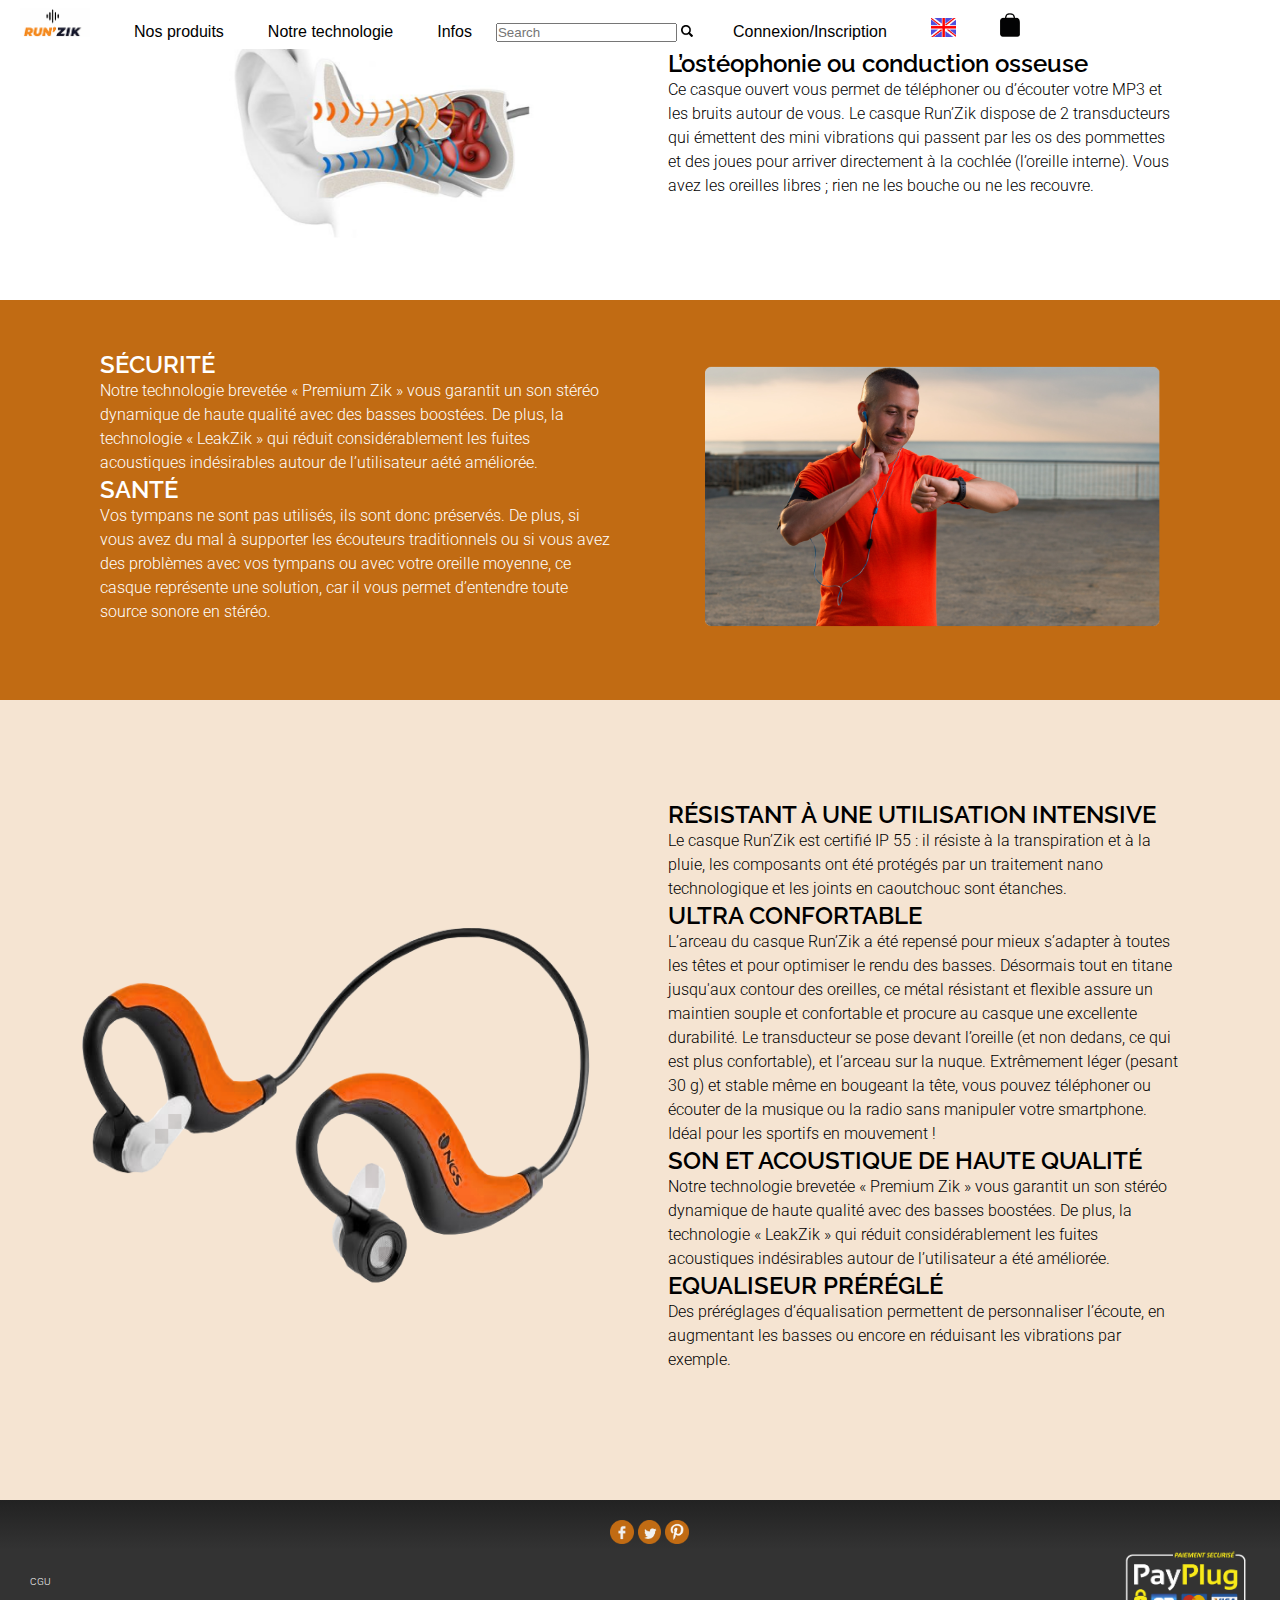
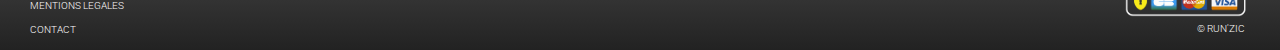
<file: entreprise.html>
<!DOCTYPE html>
<html lang="en">

<head>
  <meta charset="UTF-8">
  <meta name="viewport" content="width=device-width, initial-scale=1.0">
  <title>technologie</title>
  <link rel="stylesheet" href="css/styleEntreprise.css">
  <link
    href="https://fonts.googleapis.com/css2?family=Raleway:ital,wght@0,100;0,200;0,300;0,400;0,500;0,600;0,700;0,800;0,900;1,100;1,200;1,300;1,400;1,500;1,600;1,700;1,800;1,900&display=swap"
    rel="stylesheet">
  <link
    href="https://fonts.googleapis.com/css2?family=Raleway:ital,wght@0,100;0,200;0,300;0,400;0,500;0,600;0,700;0,800;0,900;1,100;1,200;1,300;1,400;1,500;1,600;1,700;1,800;1,900&family=Roboto:ital,wght@0,100;0,300;0,400;0,500;0,700;0,900;1,100;1,300;1,400;1,500;1,700;1,900&display=swap"
    rel="stylesheet">
</head>

<body>

  <nav>
    <ul id="nav-bar">
       <li>
          <a href="index.html"><img class=img-logos src="images/logo-runzik.jpg" alt='Logo Run' Zik'></a></li>
       <li>
          <a href="#">Nos produits</a>
          <ul>
             <li><a href="#">Notre casque</a></li>
             <li><a href="#">Notre montre</a></li>
             <li><a href="#">Notre brassard</a></li>
          </ul>
       </li>
       <li><a href="#">Notre technologie</a>
       </li>
       <li><a href="#">Infos</a>
          <ul>
             <li><a href="#">Contact</a></li>
             <li><a href="#">CGV</a></li>
             <li><a href="#">FAQ</a></li>
          </ul>
       </li>
       <li>
          <form class="form-inline">
             <input class="form-control" type="search" placeholder="Search" aria-label="Search">
             <input type="image" src="images/loupe.png" class="loupe" placeholder="Search" aria-label="Search">
          </form>
       <li>
          <a href="inscription.html" class="inscription">Connexion/Inscription</a>
       </li>
       <li>
          <a href="#"><img src="images/drapeau_us.png" alt="Drapeau anglais" class="drapeau_us"></a>
       </li>
       <li>
          <a href="panier.html"><img src="images/panier.png" alt="Logo panier" class="panier_noir"></a>
       </li>
       <ul>
       </ul>
       </li>
    </ul>

 </nav>

  <main>
    <section class="section1Entreprise">
      <img src="images/oreille.png" alt="Schèma de l'oreille expliquant l'ostéophonie">
      <div>
        <h2>Nouvelle technologie :<br>
          L’ostéophonie ou conduction osseuse</h2>
        <p class="paragraphEnterprise">Ce casque ouvert vous permet de téléphoner ou d’écouter votre MP3 et les bruits
          autour de vous. Le casque Run’Zik dispose de 2 transducteurs qui émettent des mini
          vibrations qui passent par les os des pommettes et des joues pour arriver
          directement à la cochlée (l’oreille interne). Vous avez les oreilles libres ; rien ne les
          bouche ou ne les recouvre.
        </p>
      </div>
    </section>

    <section class="section2Entreprise">
      <div>
        <div>
          <h2>SÉCURITÉ</h2>
          <p class="paragraphEnterprise">Notre technologie brevetée « Premium Zik » vous garantit un son stéréo
            dynamique de haute qualité avec des
            basses boostées. De plus, la technologie « LeakZik » qui réduit considérablement les fuites acoustiques
            indésirables autour de l’utilisateur aété améliorée.
          </p>
        </div>

        <div>
          <h2>SANTÉ</h2>
          <p class="paragraphEnterprise">Vos tympans ne sont pas utilisés, ils sont donc préservés. De plus, si vous
            avez du mal à supporter les
            écouteurs traditionnels ou si vous avez des problèmes avec vos tympans ou avec votre oreille moyenne, ce
            casque représente une solution, car il vous permet d’entendre toute source sonore en stéréo.
          </p>
        </div>
      </div>
      <img src="images/runner_red.png" alt="sportif prenant son poul">

    </section>

    <section class="section3Entreprise">

      <img src="images/casque_orange.png" alt="casque musical orange">
      <div>
        <div>
          <h2>RÉSISTANT À UNE UTILISATION INTENSIVE</h2>
          <p class="paragraphEnterprise">Le casque Run’Zik est certifié IP 55 : il résiste à la transpiration et à la
            pluie, les composants ont été
            protégés par un traitement nano technologique et les joints en caoutchouc sont étanches.
          </p>
        </div>

        <div>
          <h2>ULTRA CONFORTABLE</h2>
          <p class="paragraphEnterprise">L’arceau du casque Run’Zik a été repensé pour mieux s’adapter à toutes les
            têtes et pour optimiser le rendu
            des basses. Désormais tout en titane jusqu'aux contour des oreilles, ce métal résistant et flexible assure
            un maintien souple et confortable et procure au casque une excellente durabilité.
            Le transducteur se pose devant l’oreille (et non dedans, ce qui est plus confortable), et l’arceau sur la
            nuque. Extrêmement léger (pesant 30 g) et stable même en bougeant la tête, vous pouvez téléphoner ou écouter
            de la musique ou la radio sans manipuler votre smartphone. Idéal pour les sportifs en mouvement !
          </p>
        </div>

        <div>
          <h2>SON ET ACOUSTIQUE DE HAUTE QUALITÉ</h2>
          <p class="paragraphEnterprise">Notre technologie brevetée « Premium Zik » vous garantit un son stéréo
            dynamique de haute qualité avec des
            basses boostées. De plus, la technologie « LeakZik » qui réduit considérablement les fuites acoustiques
            indésirables autour de l’utilisateur a été améliorée.
          </p>
        </div>

        <div>
          <h2>EQUALISEUR PRÉRÉGLÉ</h2>
          <p class="paragraphEnterprise">Des préréglages d’équalisation permettent de personnaliser l’écoute, en
            augmentant
            les basses ou encore en réduisant les vibrations par exemple.
          </p>
        </div>
      </div>
    </section>

    <footer>
      <div class="footer-content">
          <div class="cgu-ml-contact-left">
              <p class="les-mentions-contact">
                  <a href="cgu.html">CGU</a> <br />
                  <a href="#"> MENTIONS LEGALES</a><br />
                  <a href="contact.html">CONTACT</a>
              </p>
          </div>
          <div class="reseaux-sociaux-center">
              <a href="#"><img class="facebook" src="images/facebook.png" alt="fb"></a>
              <a href="#"><img class="twitter" src="images/twitter.png" alt="twitter"></a>
              <a href="#"><img class="pinterest" src="images/pinterest.png" alt="pinterest"></a>
          </div>
          <div class="paiement-right">
              <img class="pay" src="images/payplug.png" alt="pay">
              <p class="copyright">© RUN'ZIC</p>
          </div>
      </div>
  </footer>

  </main>
  <script src="app.js"></script>
</body>

</html>
</file>
<file: css/styleEntreprise.css>
/* header */
* {
  margin: 0;
  padding: 0;
}
nav {
  background-color: white;
  position: fixed; 
  top: 0; 
  width: 100%;
  z-index: 1;
}
.img-logos {
  width: 70px;
  padding: 0;
  margin: 0;
}

#nav-bar, #nav-bar ul{
  padding:0;
  margin:0;
  list-style:none;
  text-align:center;
  display: inline;
}
#nav-bar li{
  display:inline-block;
  position:relative;
}
#nav-bar ul li{
  display:inherit;
  border-radius:0;
}
#nav-bar ul li:hover{
  border-radius:0;
}
#nav-bar ul li:last-child{
  border-radius:0 0 8px 8px;
}
#nav-bar ul{
  position:absolute;
  z-index: 1000;
  max-height:0;
  left: 0;
  right: 0;
  overflow:hidden;
  -moz-transition: .6s all .3s;
  -webkit-transition: .6s all .3s;
  transition: .6s all .3s;
}
#nav-bar li:hover ul{
  max-height:15em;
}
#nav-bar li {
  background-color: white;
}
  /* les a href */
#nav-bar a{
  text-decoration:none;
  display:block;
  padding:8px 20px;
  color: black;
  font-family:arial;
}
#nav-bar ul a{
  padding:8px 0;
}
#nav-bar li:hover li a{
  color: black;
  text-transform:inherit;
}
#nav-bar li:hover a, #nav-bar li li:hover a{
  color: #F58C21;
}
.form-inline {
  /* margin-left: 250px; */
  margin-right: 20px;
}
.loupe {
  width: 12px;
  display: inline-block;
}
.drapeau_us {
  width: 25px;
}
.panier_noir {
  width: 20px
}

/* footer */

.footer-content {
  background: linear-gradient(#222222, #333333, #333333, #222222);
  height: 150px;
  width: 100%;
}
a {
  text-decoration: none;
  color: #fafafa
}
.cgu-ml-contact-left {
  float: left;
  padding-top: 70px;
  margin-left: 30px;
}
.les-mentions-contact {
  color: #fafafa;
  font-family: 'roboto', sans-serif;
  font-weight: 300;
  text-align: left;
  line-height: 24px;
  font-size: 10px;
  text-decoration: none;
}
.paiement-right {
  float: right;
  width: 10%;
  margin-right: 30px;
}
.pay {
  width: 100%;
}
.copyright {
  text-align: right;
  color: #fafafa;
  font-family: 'roboto', sans-serif;
  font-weight: 300;
  padding-right: 5px;
  font-size: 10px;
}
.reseaux-sociaux-center {
  text-align: center;
  padding-right: 105px;
  padding-top: 20px;
}
.facebook,
.twitter,
.pinterest {
width: 2%;
}

/* entreprise */
* {
box-sizing: border-box;
}

body {
    width: 100%;
}
/* éléments de structure */
main {
  width: 100%;
  height: 1500px;
}

/* éléments de formatage */

/* formatage lié au ciblage des classes */
.paragraphEnterprise {
  font-family: 'Roboto', sans-serif;
  font-weight: 300;
  line-height: 24px;
}

.section1Entreprise h2 {
  font-family: 'Raleway', sans-serif;
  font-weight: 600;
} 


.section2Entreprise h2,
 .section3Entreprise h2 {
  font-family: 'Raleway', sans-serif;
  font-weight: 600;
}

.section1Entreprise,
.section2Entreprise,
.section3Entreprise {
  
  width: 100%;
  height: 400px;
}


.section1Entreprise {
  width: 100%;
  height: 300px;
}

.section2Entreprise {
  width: 100%;
  background-color: #C16B13;
}

.section1Entreprise img {
  height: 260px;
  width: 350px;
  position: absolute;
  left: 200px;
  top: Opx;
}

.section1Entreprise div {
  height: 450px;
  width: 40%;
  float: right;
  position: relative;
  right: 100px;
  top: 20px;
}

.section2Entreprise img {
  height: 300px;
  width: 495px;
  float: right;
  bottom: 100px;
  right: 100px;
  position: relative;
}

.section2Entreprise > div {
  height: 150px;
  width: 40%;
  position: relative;
  top: 50px;
  left: 100px;
}

.section2Entreprise p,
.section2Entreprise h2 {
  color: white;
}

.section3Entreprise {
  width: 100%;
  height: 800px;
  background-color: #F5E4D2;
  left: 20px;
}

.section3Entreprise img {
  height: 645px;
  width: 575px;
  position: relative;
  left: 50px;
  top: 75px;
}

.section3Entreprise > div {
  height: 500px;
  width: 40%;
  float: right;
  position: absolute;
  right: 100px;
  top: 800px;

}

@media screen and (max-width:767px) {

}

@media screen and (min-width:768px) and (max-width:991px) {
  
}

@media screen and (min-width:992px) and (max-width:1399px) {
  
}

@media screen and (min-width:1400px) {
  
}
</file>
